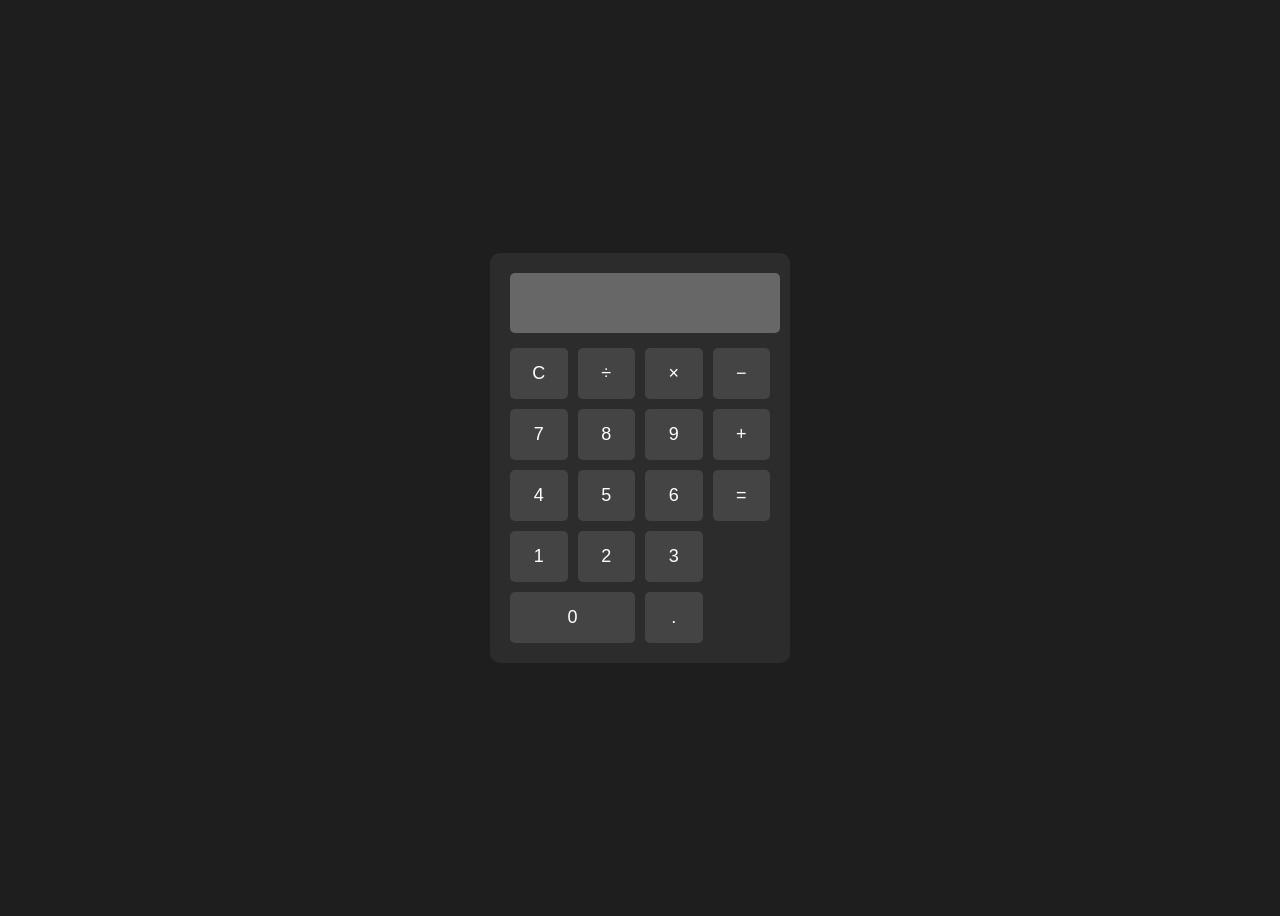
<file: Calculator/index.html>
<!DOCTYPE html>
<html lang="en">
<head>
<meta charset="UTF-8">
<meta name="viewport" content="width=device-width, initial-scale=1.0">
<title>Calculator</title>
<link rel="stylesheet" href="style.css">
</head>

<body>

<div class="calculator">
    <input type="text" id="display" disabled>

    <div class="buttons">
        <button onclick="clearDisplay()">C</button>
        <button onclick="append('/')">÷</button>
        <button onclick="append('*')">×</button>
        <button onclick="append('-')">−</button>

        <button onclick="append('7')">7</button>
        <button onclick="append('8')">8</button>
        <button onclick="append('9')">9</button>
        <button onclick="append('+')">+</button>

        <button onclick="append('4')">4</button>
        <button onclick="append('5')">5</button>
        <button onclick="append('6')">6</button>
        <button onclick="calculate()">=</button>

        <button onclick="append('1')">1</button>
        <button onclick="append('2')">2</button>
        <button onclick="append('3')">3</button>

        <button onclick="append('0')" class="zero">0</button>
        <button onclick="append('.')">.</button>
    </div>
</div>

<script src="script.js"></script>
</body>
</html>
</file>
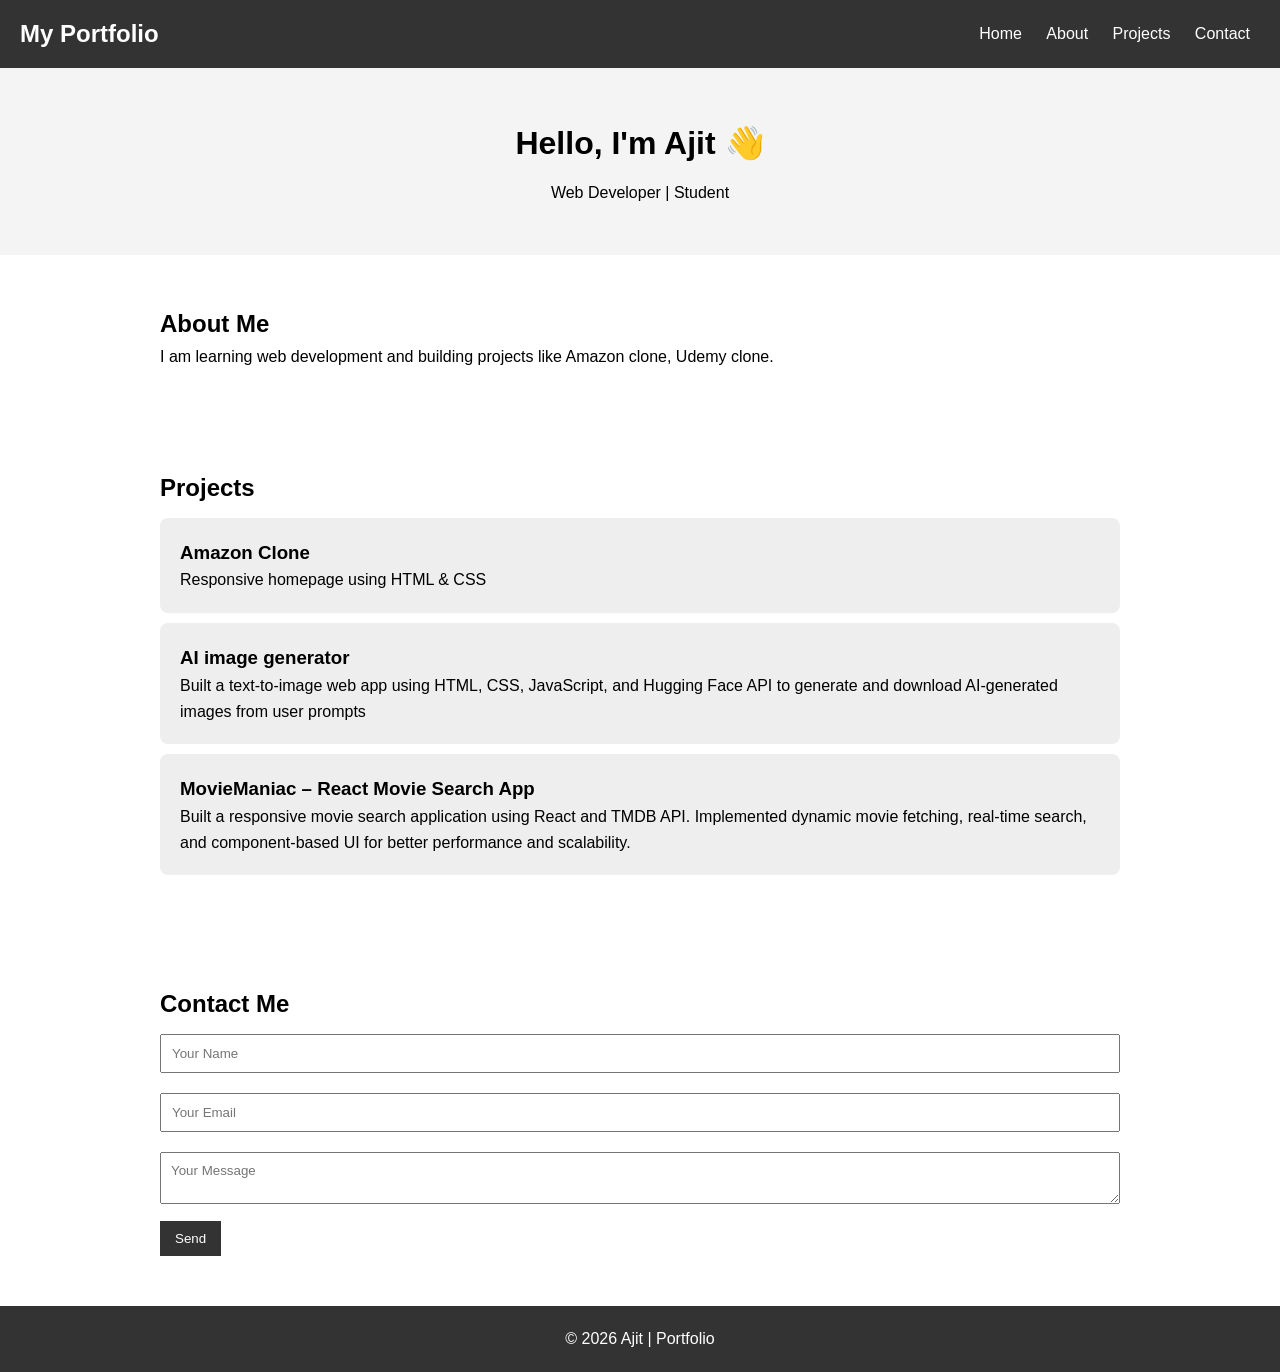
<file: Portfolio_Website/index.html>
<!-- index.html -->
<!DOCTYPE html>
<html lang="en">
<head>
  <meta charset="UTF-8">
  <meta name="viewport" content="width=device-width, initial-scale=1.0">
  <title>My Portfolio</title>
  <link rel="stylesheet" href="style.css">
</head>
<body>

<header>
  <h1>My Portfolio</h1>
  <nav>
    <a href="#home">Home</a>
    <a href="#about">About</a>
    <a href="#projects">Projects</a>
    <a href="#contact">Contact</a>
  </nav>
</header>

<section id="home" class="home">
  <h2>Hello, I'm Ajit 👋</h2>
  <p>Web Developer | Student</p>
</section>

<section id="about" class="about">
  <h2>About Me</h2>
  <p>I am learning web development and building projects like Amazon clone, Udemy clone.</p>
</section>

<section id="projects" class="projects">
  <h2>Projects</h2>
  <div class="card">
    <h3>Amazon Clone</h3>
    <p>Responsive homepage using HTML & CSS</p>
  </div>
  <div class="card">
    <h3>AI image generator</h3>
    <p>Built a text-to-image web app using HTML, CSS, JavaScript, and Hugging Face API to generate and
download AI-generated images from user prompts</p>
  </div>

  <div class="card">
    <h3> MovieManiac – React Movie Search App</h3>
    <p>Built a responsive movie search application using React and TMDB API. Implemented dynamic
movie fetching, real-time search, and component-based UI for better performance and
scalability.</p>
  </div>
</section>

<section id="contact" class="contact">
  <h2>Contact Me</h2>
  <form onsubmit="return submitForm()">
    <input type="text" id="name" placeholder="Your Name">
    <input type="email" id="email" placeholder="Your Email">
    <textarea id="message" placeholder="Your Message"></textarea>
    <button type="submit">Send</button>
  </form>
</section>

<footer>
  <p>© 2026 Ajit | Portfolio</p>
  
</footer>

<script src="script.js"></script>
</body>
</html>
</file>
<file: Calculator/style.css>
body{
    display:flex;
    justify-content:center;
    align-items:center;
    height:100vh;
    background:#1e1e1e;
    font-family:Arial;
}

.calculator{
    background:#2c2c2c;
    padding:20px;
    border-radius:10px;
    width:260px;
}

#display{
    width:100%;
    height:50px;
    margin-bottom:15px;
    font-size:22px;
    text-align:right;
    padding:5px;
    border:none;
    border-radius:5px;
    color: white;
}

.buttons{
    display:grid;
    grid-template-columns:repeat(4,1fr);
    gap:10px;
}

button{
    padding:15px;
    font-size:18px;
    border:none;
    border-radius:5px;
    cursor:pointer;
    background:#444;
    color:white;
    transition:0.2s;
}

button:hover{
    background:#666;
    transform:scale(1.05);
}

.zero{
    grid-column:span 2;
}
</file>
<file: Portfolio_Website/style.css>
/* style.css */
* { margin: 0; padding: 0; box-sizing: border-box; font-family: Arial, sans-serif; }
body { line-height: 1.6; }

header {
  background: #333;
  color: #fff;
  padding: 15px 20px;
  display: flex;
  justify-content: space-between;
  align-items: center;
}

header h1 { font-size: 24px; }

nav a {
  color: #fff;
  margin: 0 10px;
  text-decoration: none;
}

nav a:hover { text-decoration: underline; }

section { padding: 50px 20px; }

.home {
  background: #f4f4f4;
  text-align: center;
}

.home h2 { font-size: 32px; margin-bottom: 10px; }

.about, .projects, .contact {
  max-width: 1000px;
  margin: auto;
}

.projects .card {
  background: #eee;
  padding: 20px;
  margin: 10px 0;
  border-radius: 8px;
}

form input, form textarea {
  width: 100%;
  padding: 10px;
  margin: 10px 0;
}

form button {
  padding: 10px 15px;
  background: #333;
  color: #fff;
  border: none;
  cursor: pointer;
}

footer {
  text-align: center;
  padding: 20px;
  background: #333;
  color: white;
}
</file>
